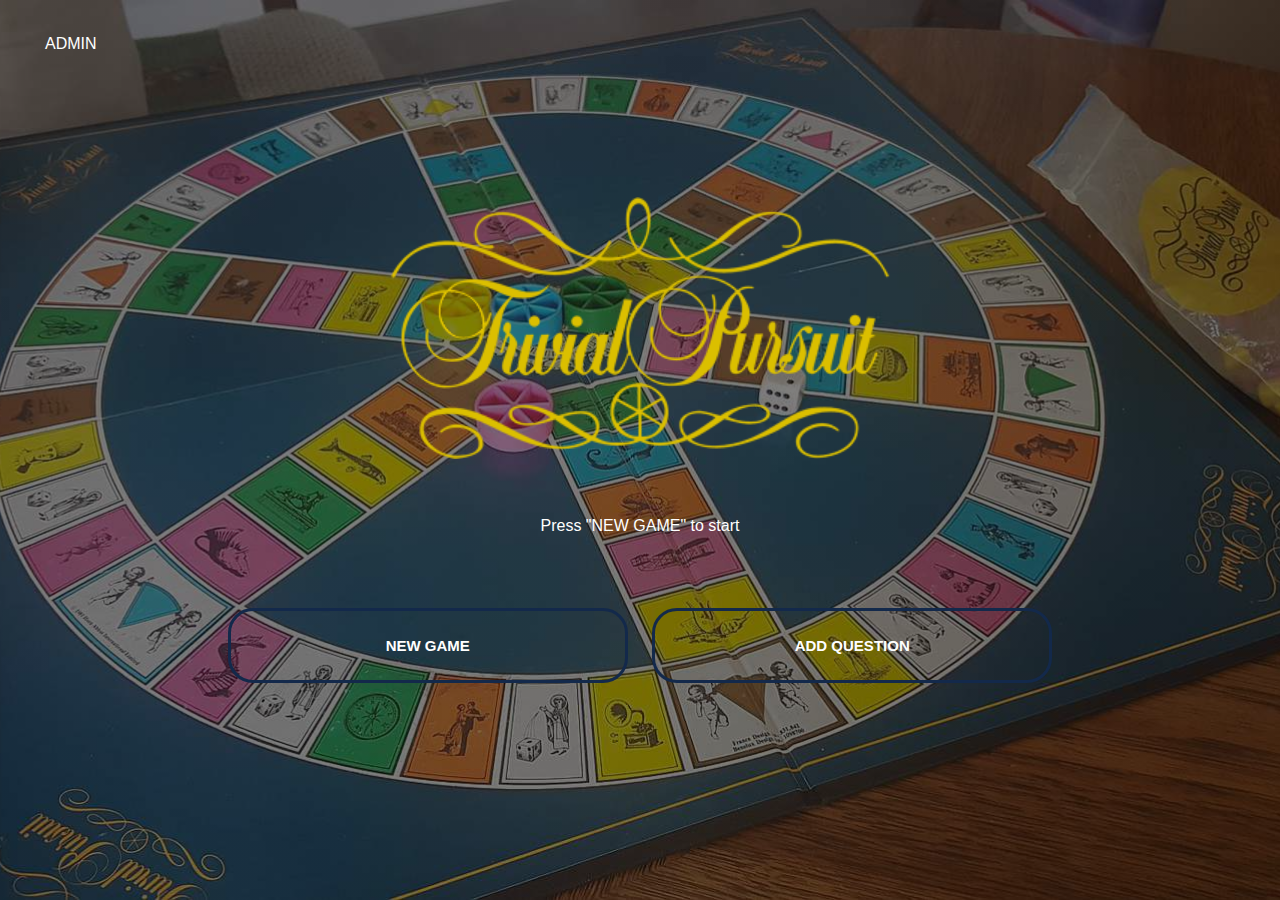
<file: Frontend/Start-Menu/index.html>
<!DOCTYPE html>
<html lang="en">
<head>
    <meta charset="UTF-8">
    <meta http-equiv="X-UA-Compatible" content="IE=edge">
    <meta name="viewport" content="width=device-width, initial-scale=1.0">
    <title>Trivial pursuit</title>
    <link rel="stylesheet" href="style.css">
</head>
<body>
    <div class="banner">
        <div class="navbar">
            <ul>
                <li><a href="../Admin/admin.html">ADMIN</a></li>
            </ul>
        </div>
        <div class="content">
            <img src="../images/logo.png" alt="logo" width="600" height="262" >
            <p>Press "NEW GAME" to start</p>
            <div>
                <a href="../Card-Flip/game.html"><button type="button"><span></span>NEW GAME</button></a>
                <a href="../New-question/trivialpursuitRead/display.php"><button type="button"><span></span>ADD QUESTION</button></a>
            </div>
        </div>

    </div>
    
</body>
</html>
</file>
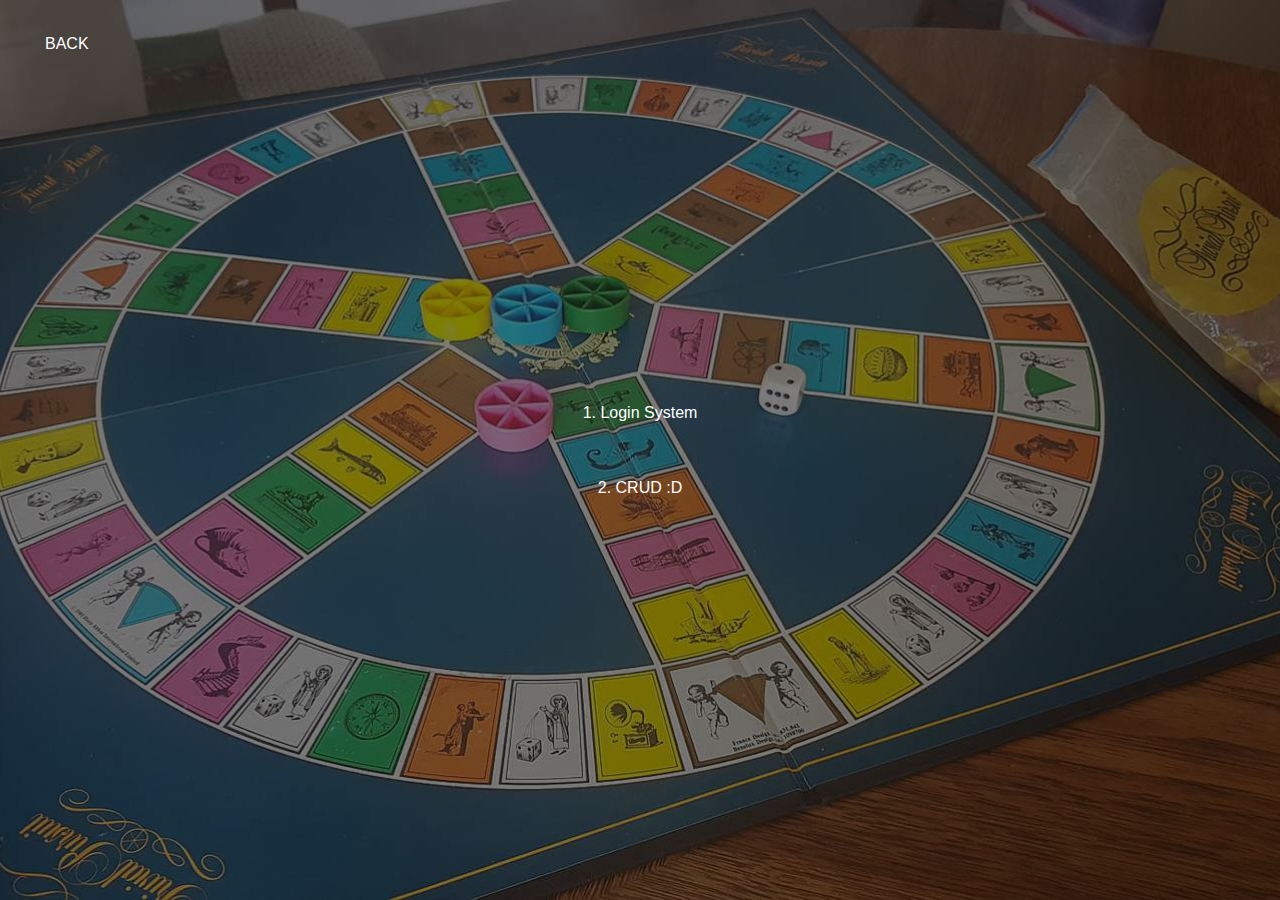
<file: Frontend/Admin/admin.html>
<!DOCTYPE html>
<html lang="en">
<head>
    <meta charset="UTF-8">
    <meta http-equiv="X-UA-Compatible" content="IE=edge">
    <meta name="viewport" content="width=device-width, initial-scale=1.0">
    <title>Trivial pursuit</title>
    <link rel="stylesheet" href="../Start-Menu/style.css">
</head>
<body>
    <div class="banner">
        <div class="navbar">
            <ul>
                <li><a href="../Start-Menu/index.html">BACK</a></li>
            </ul>
        </div>
        <div class="content">
            <p>1. Login System</p>
            <p>2. CRUD :D</p>
        </div>

    </div>
    
</body>
</html>
</file>
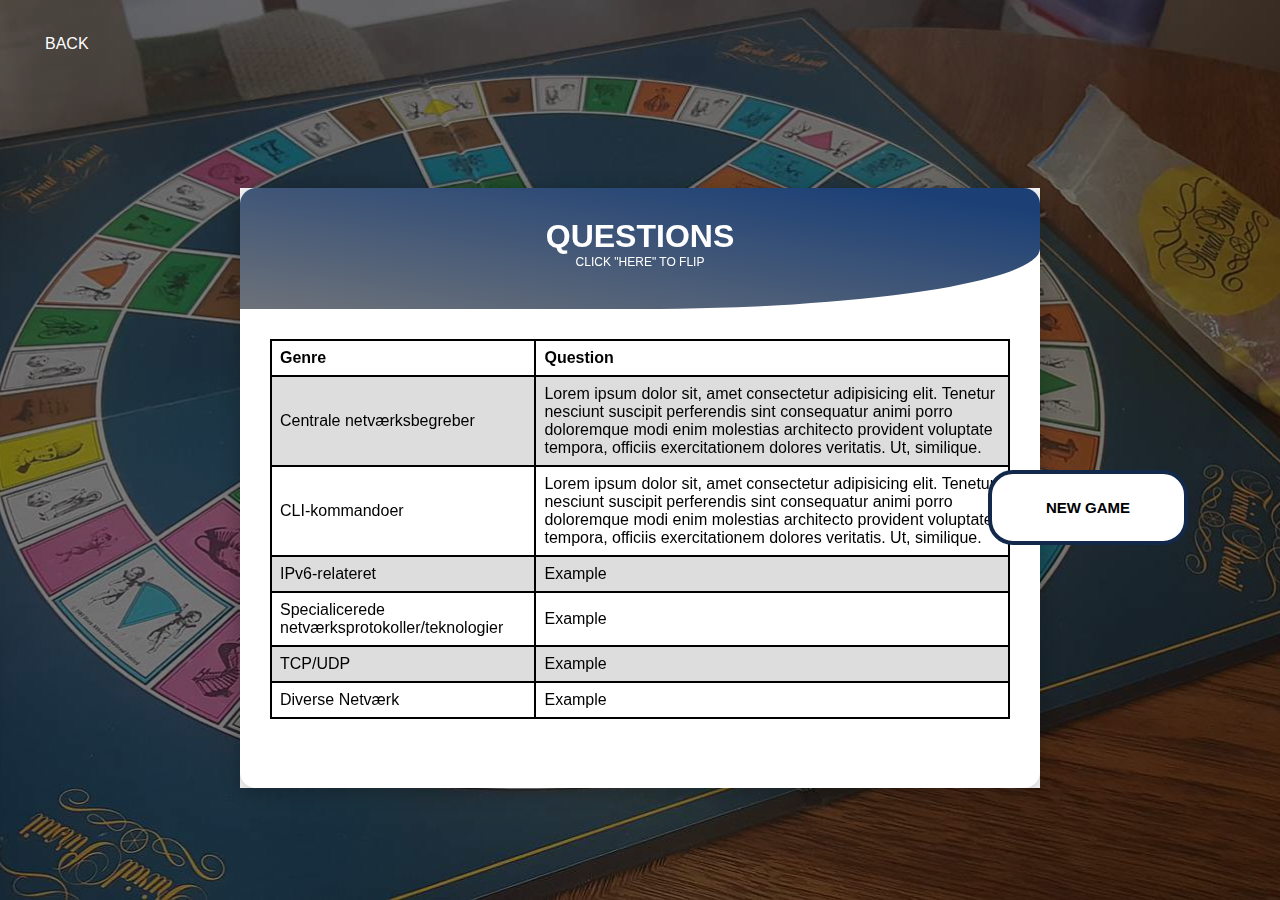
<file: Frontend/Card-Flip/game.html>
<!DOCTYPE html>
<html lang="en">
<head>
	<meta charset="UTF-8">
	<meta name="viewport" content="width=device-width, initial-scale=1.0">
	<title>Trivial Pursuit</title>
	<link rel="stylesheet" href="cardflip.css" />
</head>
<body>
    <div class="banner">
        <div class="navbar">
            <ul>
                <li><a href="../Start-Menu/index.html">BACK</a></li>
            </ul>
        </div>
	<div class="card">
		<div class="card__inner">
			<div class="card__face card__face--front">
        <div class="card__content">
					<div class="card__header">
						<h2>Questions</h2>
            <p>Click "Here" to flip</p>
					</div>
					<div class="card__body">
            <table>
              <tr>
                  <th>Genre</th>
                  <th>Question</th>
              </tr>
              <tr>
                  <td>Centrale netværksbegreber</td>
                  <td>Lorem ipsum dolor sit, amet consectetur adipisicing elit. Tenetur nesciunt suscipit perferendis sint consequatur animi porro doloremque modi enim molestias architecto provident voluptate tempora, officiis exercitationem dolores veritatis. Ut, similique.</td>
              </tr>
              <tr>
                  <td>CLI-kommandoer</td>
                  <td>Lorem ipsum dolor sit, amet consectetur adipisicing elit. Tenetur nesciunt suscipit perferendis sint consequatur animi porro doloremque modi enim molestias architecto provident voluptate tempora, officiis exercitationem dolores veritatis. Ut, similique.</td>
              </tr>
              <tr>
                  <td>IPv6-relateret</td>
                  <td>Example</td>
                </tr>
                <tr>
                  <td>Specialicerede netværksprotokoller/teknologier</td>
                  <td>Example</td>
                </tr>
                <tr>
                  <td>TCP/UDP</td>
                  <td>Example</td>
                </tr>
                <tr>
                  <td>Diverse Netværk</td>
                   <td>Example</td>
                 </tr>
                </table>
                    </div>
				</div>
			</div>
			<div class="card__face card__face--back">
				<div class="card__content">
					<div class="card__header">
						<h2>Answers</h2>
            <p>Click "Here" to flip</p>
					</div>
					<div class="card__body">
            <table>
              <tr>
                  <th>Genre</th>
                  <th>Answer</th>
              </tr>
              <tr>
                  <td>Centrale netværksbegreber</td>
                  <td>Lorem ipsum dolor sit, amet consectetur adipisicing elit. Tenetur nesciunt suscipit perferendis sint consequatur animi porro doloremque modi enim molestias architecto provident voluptate tempora, officiis exercitationem dolores veritatis. Ut, similique.</td>
              </tr>
              <tr>
                  <td>CLI-kommandoer</td>
                  <td>Lorem ipsum dolor sit, amet consectetur adipisicing elit. Tenetur nesciunt suscipit perferendis sint consequatur animi porro doloremque modi enim molestias architecto provident voluptate tempora, officiis exercitationem dolores veritatis. Ut, similique.</td>
              </tr>
              <tr>
                  <td>IPv6-relateret</td>
                  <td>Example</td>
                </tr>
                <tr>
                  <td>Specialicerede netværksprotokoller/teknologier</td>
                  <td>Example</td>
                </tr>
                <tr>
                  <td>TCP/UDP</td>
                  <td>Example</td>
                </tr>
                <tr>
                  <td>Diverse Netværk</td>
                   <td>Example</td>
                 </tr>
                </table>
                    </div>
				</div>
			</div>
		</div>
	</div>
    <div class="content">
        <a href="/Frontend/Card-Flip/game.html"><button type="button"><span></span>NEW GAME</button></a>
    </div>
	<script src="/Frontend/Card-Flip/cardflip.js"></script>
</body>
</html>
</file>
<file: Frontend/Start-Menu/style.css>
*{
    margin: 0;
    padding: 0;
    font-family: sans-serif;
}

.banner{
    width: 100%;
    height: 100vh;
    background-image: linear-gradient(rgba(0, 0, 0, 0.50),rgba(0, 0, 0, 0.50)),url(../images/Trivial_Pursuit-59a52137685fbe001041c75b.jpg);
    background-size: cover;
    background-position: center;
}

.navbar{
    width: 85%;
    margin: 0px 25px;
    padding: 35px 0;
    display: flex;
    align-items: center;
    justify-content: space-between;
}

.logo{
    width: 120px;
    cursor: pointer;
}

.navbar ul li{
    list-style: none;
    display: inline-block;
    margin: 0 20px;
}

.navbar ul li a{
    text-decoration: none;
    color: white;
    text-transform: uppercase;
}

.content{
    width: 100%;
    position: absolute;
    top: 50%;
    transform: translateY(-50%);
    text-align: center;
    color: white;
}

.content h1{
    font-size: 70px;
    margin-top: 80px;
}

.content p{
    margin: 50px 100px;
    font-weight: 100;
    line-height: 25px;
}
.newquestion{
    font-size: 30px;
    margin: 50px 100px;
    font-weight: 100;
    line-height: 25px;
}

button{
    width: 400px;
    height: 75px;
    padding: 15px 0;
    text-align: center;
    margin: 20px 10px;
    border-radius: 25px;
    font-weight: bold;
    border: 3px solid #13294b;
    background: transparent;
    color: #fff;
    cursor: pointer;
    position: relative;
    overflow: hidden;
    font-size: 15px;
}

span{
    background: #13294b;
    height: 100%;
    width: 0;
    border-radius: 25px;
    position: absolute;
    left: 0;
    bottom: 0;
    z-index: -1;
    transition: 0.5s;
}

button:hover span{
    width: 100%;
}

button:hover{
    border: none;
}
</file>
<file: Frontend/Card-Flip/cardflip.css>
:root {
    --primary: #1c4076;
    --secondary: #7a7a7a;
    --dark: black;
    --light: white;
  }
  
  * {
    margin: 0;
    padding: 0;
  }
  
  .navbar{
    width: 85%;
    margin: 0px 25px;
    padding: 35px 0;
    display: flex;
    align-items: center;
    justify-content: space-between;
}

  .banner{
    width: 100%;
    height: 100vh;
    background-image: linear-gradient(rgba(0, 0, 0, 0.50),rgba(0, 0, 0, 0.50)),url(../images/Trivial_Pursuit-59a52137685fbe001041c75b.jpg);
    background-size: cover;
    background-position: center;
}

.content{
    width: 100%;
    position: absolute;
    top: 50%;
    transform: translateX(+35%);
    text-align: center;
    color: white;
}

button{
    width: 200px;
    height: 75px;
    padding: 15px 0;
    text-align: center;
    margin: 20px 10px;
    border-radius: 25px;
    font-weight: bold;
    border: 4px solid #13294b;
    background: white;
    cursor: pointer;
    position: relative;
    overflow: hidden;
    font-size: 15px;
}

span{
    background: #13294b;
    height: 100%;
    width: 0;
    border-radius: 25px;
    position: absolute;
    left: 0;
    bottom: 0;
    z-index: -1;
    transition: 0.5s;
}

button:hover span{
    width: 100%;
}

button:hover{
    border: none;
}

table {
  font-family: arial, sans-serif;
  border-collapse: collapse;
  width: auto;
}

td, th {
  border: 2px solid #000000;
  text-align: left;
  padding: 8px;
}

tr:nth-child(even) {
  background-color: #dddddd;
}


  body {
    font-family: montserrat, sans-serif;
    width: 100%;
    min-height: 100vh;
  }

  .navbar ul li{
    list-style: none;
    display: inline-block;
    margin: 0 20px;
}

.navbar ul li a{
    text-decoration: none;
    color: white;
    text-transform: uppercase;}

  .card {
    margin: 100px auto 0;
    width: 800px;
    height: 600px;
    perspective: 1000px;
  }
  
  .card__inner {
    background-color: var(--light);
    width: 100%;
    height: 100%;
    transition: transform 1s;
    transform-style: preserve-3d;
    cursor: pointer;
    position: relative;
  }
  
  .card__inner.is-flipped {
    transform: rotateY(180deg);
  }
  
  
  .card__face {
    position: absolute;
    width: 100%;
    height: 100%;
    -webkit-backface-visibility: hidden;
    backface-visibility: hidden;
    overflow: hidden;
    border-radius: 16px;
    box-shadow: 0px 3px 18px 3px rgba(0, 0, 0, 0.2);
  }
  
  .card__face--front {
    display: flex;
    align-items: center;
    justify-content: center;
  }
  
  .card__face--front h2 {
    color: #FFF;
    font-size: 32px;
    
  }
  
  .card__face--back {
    background-color: var(--light);
    transform: rotateY(180deg);
  }
  
  .card__content {
    width: 100%;
    height: 100%;
  }
  
  .card__header {
    position: relative;
    padding: 30px 30px 40px;
  }
  
  .card__header:after {
    content: '';
    display: block;
    position: absolute;
    top: 0;
    left: 0;
    right: 0;
    bottom: 0;
    background-image: linear-gradient(to bottom left, var(--primary) 10%, var(--secondary) 115%);
    z-index: -1;
    border-radius: 0px 0px 50% 0px;
  }
  
  .card__header h2 {
    color: #FFF;
    font-size: 32px;
    font-weight: 900;
    text-transform: uppercase;
    text-align: center;
  }

  .card__header p {
    color: #FFF;
    font-size: 12px;
    font-weight: 500;
    text-transform: uppercase;
    text-align: center;
  }
  
  .card__body {
    padding: 30px;
    align-items: center;
  }
  
  .card__body td {
    color: var(--dark);
    margin-bottom: 15px;
    
  }
  
  .card__body p {
    color: var(--dark);
    font-size: 18px;
    line-height: 1.4;
  }
</file>
